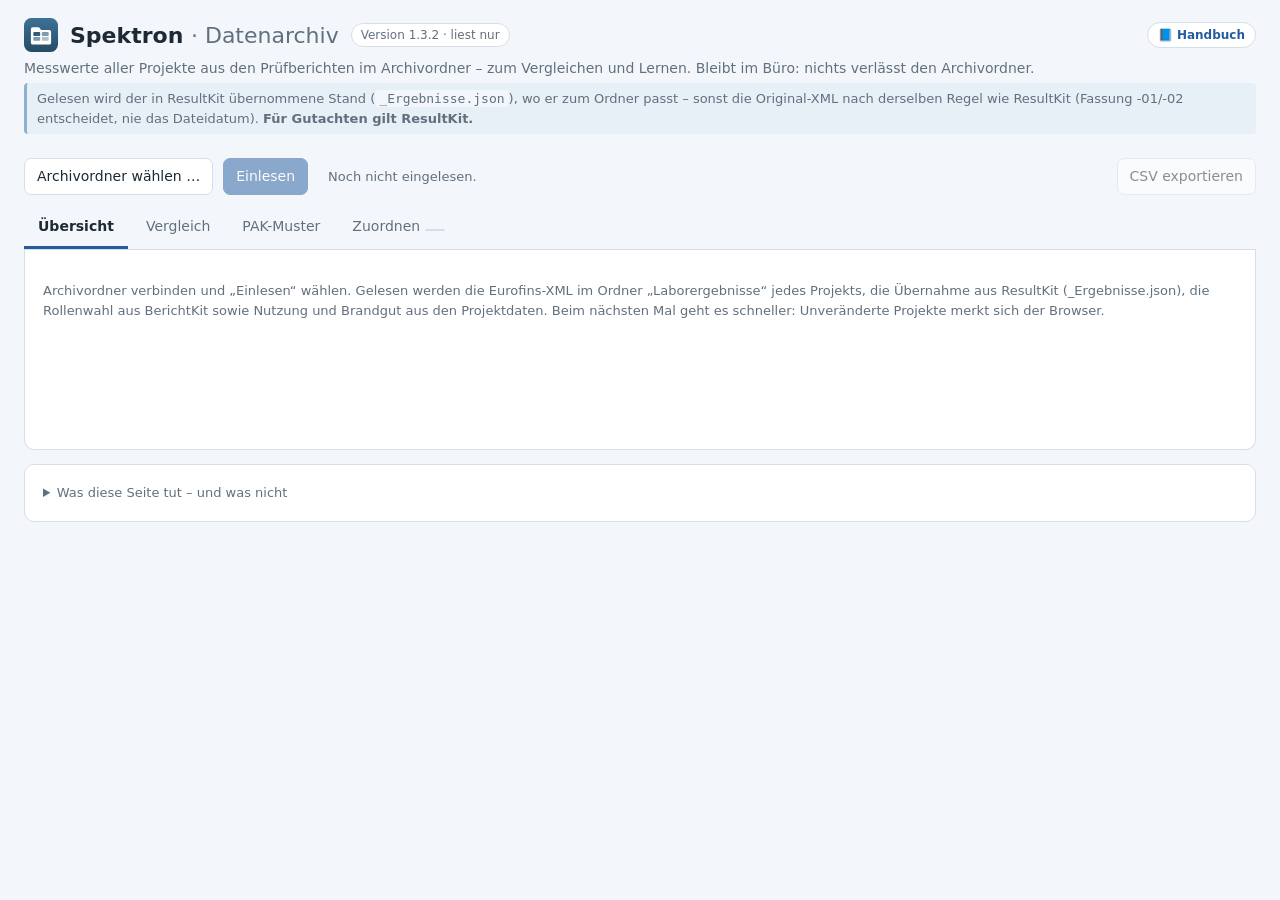
<file: archiv/index.html>
<!doctype html>
<html lang="de"><head><meta charset="utf-8"><meta name="viewport" content="width=device-width, initial-scale=1">
<meta http-equiv="Content-Security-Policy" content="default-src 'self'; script-src 'self'; style-src 'self'; img-src 'self' data:; connect-src 'self'; object-src 'none'; base-uri 'none'; form-action 'none'">
<title>Spektron · Datenarchiv</title><link rel="icon" href="../icon.svg"><link rel="stylesheet" href="archiv.css">
<script defer src="auswertung.js"></script><script defer src="../spektron-ordner.js"></script><script defer src="lesen.js"></script><script defer src="archiv.js"></script></head>
<body>
<header><div class="kopf"><img src="../icon.svg" width="34" height="34" alt=""><h1>Spektron <span>· Datenarchiv</span></h1><span class="tag">Version 1.3.2 · liest nur</span><a class="hilfe-link" href="../../aidkit/#app-datenarchiv" target="aidkit" rel="noopener" title="Handbuch: Datenarchiv – worum es geht, Schritt für Schritt, Übungen – öffnet AidKit in einem eigenen Fenster">📘 Handbuch</a></div>
<p>Messwerte aller Projekte aus den Prüfberichten im Archivordner – zum Vergleichen und Lernen. Bleibt im Büro: nichts verlässt den Archivordner.</p>
<p class="quelle-hinweis">Gelesen wird der in ResultKit übernommene Stand (<code>_Ergebnisse.json</code>), wo er zum Ordner passt – sonst die Original-XML nach derselben Regel wie ResultKit (Fassung -01/-02 entscheidet, nie das Dateidatum). <b>Für Gutachten gilt ResultKit.</b></p></header>
<main>
<section class="leiste">
  <button id="waehlen">Archivordner wählen …</button><button id="erlauben" hidden>Zugriff erlauben</button>
  <button id="lesen" class="primaer" disabled>Einlesen</button>
  <span id="ordner" class="hinweis"></span><span id="stand" class="hinweis" role="status">Noch nicht eingelesen.</span>
  <progress id="fortschritt" hidden></progress>
  <button id="csv" class="rechts" disabled title="Alle Messwerte als Tabelle für Excel – mit Projektnummer, ohne Ort und Probenbeschreibung">CSV exportieren</button>
</section>
<nav id="reiter" role="tablist">
  <button role="tab" data-reiter="uebersicht" aria-selected="true">Übersicht</button>
  <button role="tab" data-reiter="vergleich" aria-selected="false">Vergleich</button>
  <button role="tab" data-reiter="muster" aria-selected="false">PAK-Muster</button>
  <button role="tab" data-reiter="zuordnen" aria-selected="false">Zuordnen <span id="offenZahl" class="zahl" hidden></span></button>
</nav>
<section id="ansicht" class="karte"><p class="hinweis">Archivordner verbinden und „Einlesen“ wählen. Gelesen werden die Eurofins-XML im Ordner „Laborergebnisse“ jedes Projekts, die Übernahme aus ResultKit (_Ergebnisse.json), die Rollenwahl aus BerichtKit sowie Nutzung und Brandgut aus den Projektdaten. Beim nächsten Mal geht es schneller: Unveränderte Projekte merkt sich der Browser.</p></section>
<details class="karte klein"><summary>Was diese Seite tut – und was nicht</summary>
<p><b>Liest nur.</b> Projektdateien und Laborberichte werden nie verändert. Die einzige Datei, die geschrieben wird, ist <code>_Spektron-Archiv.json</code> im Archivordner – und nur, wenn unter „Zuordnen“ Nutzung oder Brandgut für ein Projekt ohne Angabe in den Projektdaten ergänzt oder die Rolle einer Probe korrigiert wird.</p>
<p><b>Keine Bewertung.</b> Es gibt keine Grenz- oder Orientierungswerte und keine Schwellen für Quotienten. Gezeigt wird nur, was im eigenen Bestand gemessen wurde.</p>
<p><b>Ehrlich gezählt.</b> Werte unter BG und „n. n.“ sind keine Null, sondern zählen als kleinste Werte; fällt eine Kennzahl darauf, steht dort „&lt; BG“. Kennzahlen erst ab 5 Werten. Vorläufige Berichte zählen nicht. Einheiten werden nicht umgerechnet (µg/m², µg/100 cm² und mg/kg bleiben getrennt). Werte, die nicht zählen (zwei Prüfberichte für dieselben Proben, Bericht eines anderen Projekts), fehlen ganz – nie als Null, nie als „unter BG“; wie viele es sind, steht in der Übersicht.</p>
<p><b>Rolle der Proben:</b> aus der Probenbezeichnung und -beschreibung, wie sie ohnehin geschrieben werden – „Brandraum“, „Brandbereich“ → Brandbereich; „REF“, „Referenz“, „unbelastet“ → Referenz; „Kleber“, „Teer“, „Bitumen“ → Verdachtsquelle; „F-“ vor der alten ID → Freimessung. Unter „Zuordnen“ je Probe korrigierbar; die Korrektur gilt vor der Konvention. Wurde eine angenommene Freimessung oder Referenz im Brandbericht (BerichtKit) als „Normale Probe“ gewählt, gilt das hier auch – außer hier steht eine eigene Korrektur. BerichtKit sieht Korrekturen des Datenarchivs nicht; weichen beide ab, steht das unter „Zu prüfen“.</p>
<p><b>PAK-Muster:</b> normiert nur über die Stoffe, die in allen verglichenen Proben über BG liegen; Werte unter BG werden nicht ersetzt. Die Literaturquotienten (Yunker u. a.) sind für Sedimente und Außenluft hergeleitet und für Brandrückstände nicht validiert – darum eingeklappt und ohne Schwellen.</p>
<p><b>Quelle – ResultKit, sonst dieselbe Regel:</b> Passt die in ResultKit übernommene <code>_Ergebnisse.json</code> zum Ordner (dieselben Prüfberichte und dieselbe LabelKit-Datei wie bei der Übernahme), nimmt das Datenarchiv ihre Werte – auch solche, die ResultKit aus einer PDF gelesen hat. Sonst (keine Übernahme, ältere Projekte, Ordner seit der Übernahme geändert) wertet es die Original-XML in „Laborergebnisse“ selbst aus, nach der Regel von ResultKit: Bei derselben Berichtsnummer in mehreren Fassungen (-01, -02) gilt endgültig vor vorläufig, dann die höhere Fassung – nie das Dateidatum. Zwei verschiedene Berichte für dieselbe Probe zählen beide nicht, ein Bericht, dessen Auftragsreferenz ein anderes Projekt nennt, zählt nicht. Sagen die Prüfberichte etwas anderes als die gespeicherte Übernahme, zählt der Wert aus den Prüfberichten, und „Zu prüfen“ nennt den Unterschied – ein Klick auf „Erneut übernehmen“ in ResultKit macht beide gleich. Für das Gutachten und die Apps im Projekt (PlanKit, FotoKit) gilt der Stand aus ResultKit.</p>
<p><b>Version 1:</b> nur Eurofins-XML. Projekte, die nur PDF-Berichte haben, werden gezählt, aber noch nicht gelesen.</p></details>
</main></body></html>
</file>
<file: archiv/archiv.css>
:root{--ink:#1D2A33;--blau:#245C9E;--akzent:#3B7BC4;--muted:#62707E;--linie:#D6DEE6;--wash:#F3F7FB;--flaeche:#fff;--hervor:#C2410C;--fehler:#B3261E;color-scheme:light}
*{box-sizing:border-box}
body{margin:0;background:var(--wash);color:var(--ink);font:14px/1.5 'Segoe UI',system-ui,sans-serif}
header{padding:18px 24px 6px;max-width:1280px;margin:0 auto}header p{margin:6px 0 0;color:var(--muted)}
.kopf{display:flex;gap:12px;align-items:center}h1{margin:0;font-size:22px;font-weight:600}h1 span{color:var(--muted);font-weight:400}
.tag{font-size:12px;border:1px solid var(--linie);border-radius:999px;padding:2px 9px;color:var(--muted);background:var(--flaeche)}
main{max-width:1280px;margin:0 auto;padding:6px 24px 40px}
button,select,input{font:inherit;color:inherit}
button{padding:7px 12px;border:1px solid var(--linie);border-radius:7px;background:var(--flaeche);cursor:pointer}button:hover{border-color:var(--akzent)}button:disabled{opacity:.5;cursor:default}
.primaer{background:var(--blau);border-color:var(--blau);color:#fff}
select{padding:6px 8px;border:1px solid var(--linie);border-radius:6px;background:var(--flaeche);max-width:100%}
label.feld{display:flex;flex-direction:column;gap:3px;font-size:12px;color:var(--muted)}label.feld select{color:var(--ink);font-size:14px}
.leiste{display:flex;flex-wrap:wrap;gap:10px;align-items:center;margin:12px 0}.leiste .rechts{margin-left:auto}
.hinweis{color:var(--muted);font-size:13px}progress{width:160px}
nav{display:flex;gap:4px;border-bottom:1px solid var(--linie);flex-wrap:wrap}
nav button{border:0;border-bottom:3px solid transparent;border-radius:0;background:none;padding:9px 14px;color:var(--muted)}
nav button[aria-selected=true]{color:var(--ink);border-bottom-color:var(--blau);font-weight:600}
.zahl{display:inline-block;min-width:20px;padding:0 6px;border-radius:999px;background:var(--wash);border:1px solid var(--linie);font-size:12px;color:var(--ink)}
.karte{background:var(--flaeche);border:1px solid var(--linie);border-radius:10px;padding:18px;margin:14px 0}.karte.klein{font-size:13px}.karte.klein summary{cursor:pointer;color:var(--muted)}
#ansicht{margin-top:0;border-top-left-radius:0;border-top-right-radius:0;border-top:0;min-height:200px}
.kacheln{display:grid;grid-template-columns:repeat(auto-fit,minmax(170px,1fr));gap:12px;margin-bottom:16px}
.kachel{border:1px solid var(--linie);border-radius:8px;padding:12px 14px}.kachel b{display:block;font-size:26px;font-weight:600;line-height:1.2}.kachel span{color:var(--muted);font-size:13px}
.zwei{display:grid;grid-template-columns:2fr 1fr;gap:20px}@media(max-width:800px){.zwei{grid-template-columns:1fr}}
h2{font-size:15px;margin:4px 0 10px}h3{font-size:14px;margin:16px 0 8px}
table{border-collapse:collapse;width:100%;font-size:13px}th,td{padding:5px 8px;border-bottom:1px solid var(--linie);text-align:left;vertical-align:top}th{color:var(--muted);font-weight:600;font-size:12px}
td.z,th.z{text-align:right;font-variant-numeric:tabular-nums;white-space:nowrap}
tr.klick{cursor:pointer}tr.klick:hover td{background:var(--wash)}
.filter{display:flex;flex-wrap:wrap;gap:12px;align-items:flex-end;margin-bottom:14px}
.legende{display:flex;gap:16px;flex-wrap:wrap;font-size:12px;color:var(--muted);margin:6px 0}.legende i{display:inline-block;width:10px;height:10px;border-radius:50%;margin-right:5px;vertical-align:-1px}
.diagramm{width:100%;overflow-x:auto}.diagramm svg{display:block;font:12px 'Segoe UI',system-ui,sans-serif}
.diagramm .achse{stroke:var(--linie)}.diagramm .gitter{stroke:var(--linie);stroke-dasharray:2 3}.diagramm text{fill:var(--muted)}.diagramm text.n{fill:var(--ink)}
.diagramm .pkt{fill:var(--blau);fill-opacity:.32}.diagramm .pkt:hover{fill-opacity:.9}
.diagramm .hp{fill:var(--hervor);stroke:#fff;stroke-width:2}
.diagramm .med{stroke:var(--ink);stroke-width:2}.diagramm .p90{stroke:var(--ink);stroke-width:1.5;stroke-dasharray:3 2}
.diagramm .bgbox{fill:var(--wash);stroke:var(--linie)}
.waerme td.z{min-width:44px}.waerme td.bg{color:var(--muted);font-size:11px}.waerme td.leer{color:#aab4bf}
.waerme tr.ref td{border-top:2px solid var(--ink);font-weight:600}
.quelle{font-size:12px;color:var(--muted);margin-top:10px}
.meldung{padding:9px 12px;border-left:3px solid var(--akzent);background:var(--wash);margin:10px 0}.meldung.fehler{border-color:var(--fehler);color:var(--fehler)}
.aus-pj{color:var(--muted);font-size:12px}
code{background:var(--wash);padding:1px 4px;border-radius:4px}
.waerme th.gem{color:var(--ink);font-weight:700;border-bottom-color:var(--ink)}.waerme tr.aus td{opacity:.45}
label.wahl{display:inline-flex;gap:5px;align-items:center;font-weight:600}select.rolle{font-size:12px;padding:3px 5px;max-width:220px}
table.sim td.z{min-width:64px}details.lit-q{margin-top:18px;border-top:1px solid var(--linie);padding-top:10px}details.lit-q summary{cursor:pointer;color:var(--muted)}
h2.abstand{margin-top:26px}
.hilfe-link{margin-left:auto;font-size:12px;font-weight:600;color:var(--blau);text-decoration:none;border:1px solid var(--linie);border-radius:999px;padding:3px 10px;background:var(--flaeche);white-space:nowrap}.hilfe-link:hover,.hilfe-link:focus-visible{border-color:var(--akzent);text-decoration:underline}
@media print{.hilfe-link{display:none}}

.quelle-hinweis{font-size:13px;margin-top:4px;padding:6px 10px;border-left:3px solid #8fb1d0;background:rgba(143,177,208,.12);border-radius:4px}
.warn{color:#9a3412;font-size:12px}td.bk{font-size:13px;max-width:280px}#zuPruefen td{vertical-align:top;font-size:13px}
</file>
